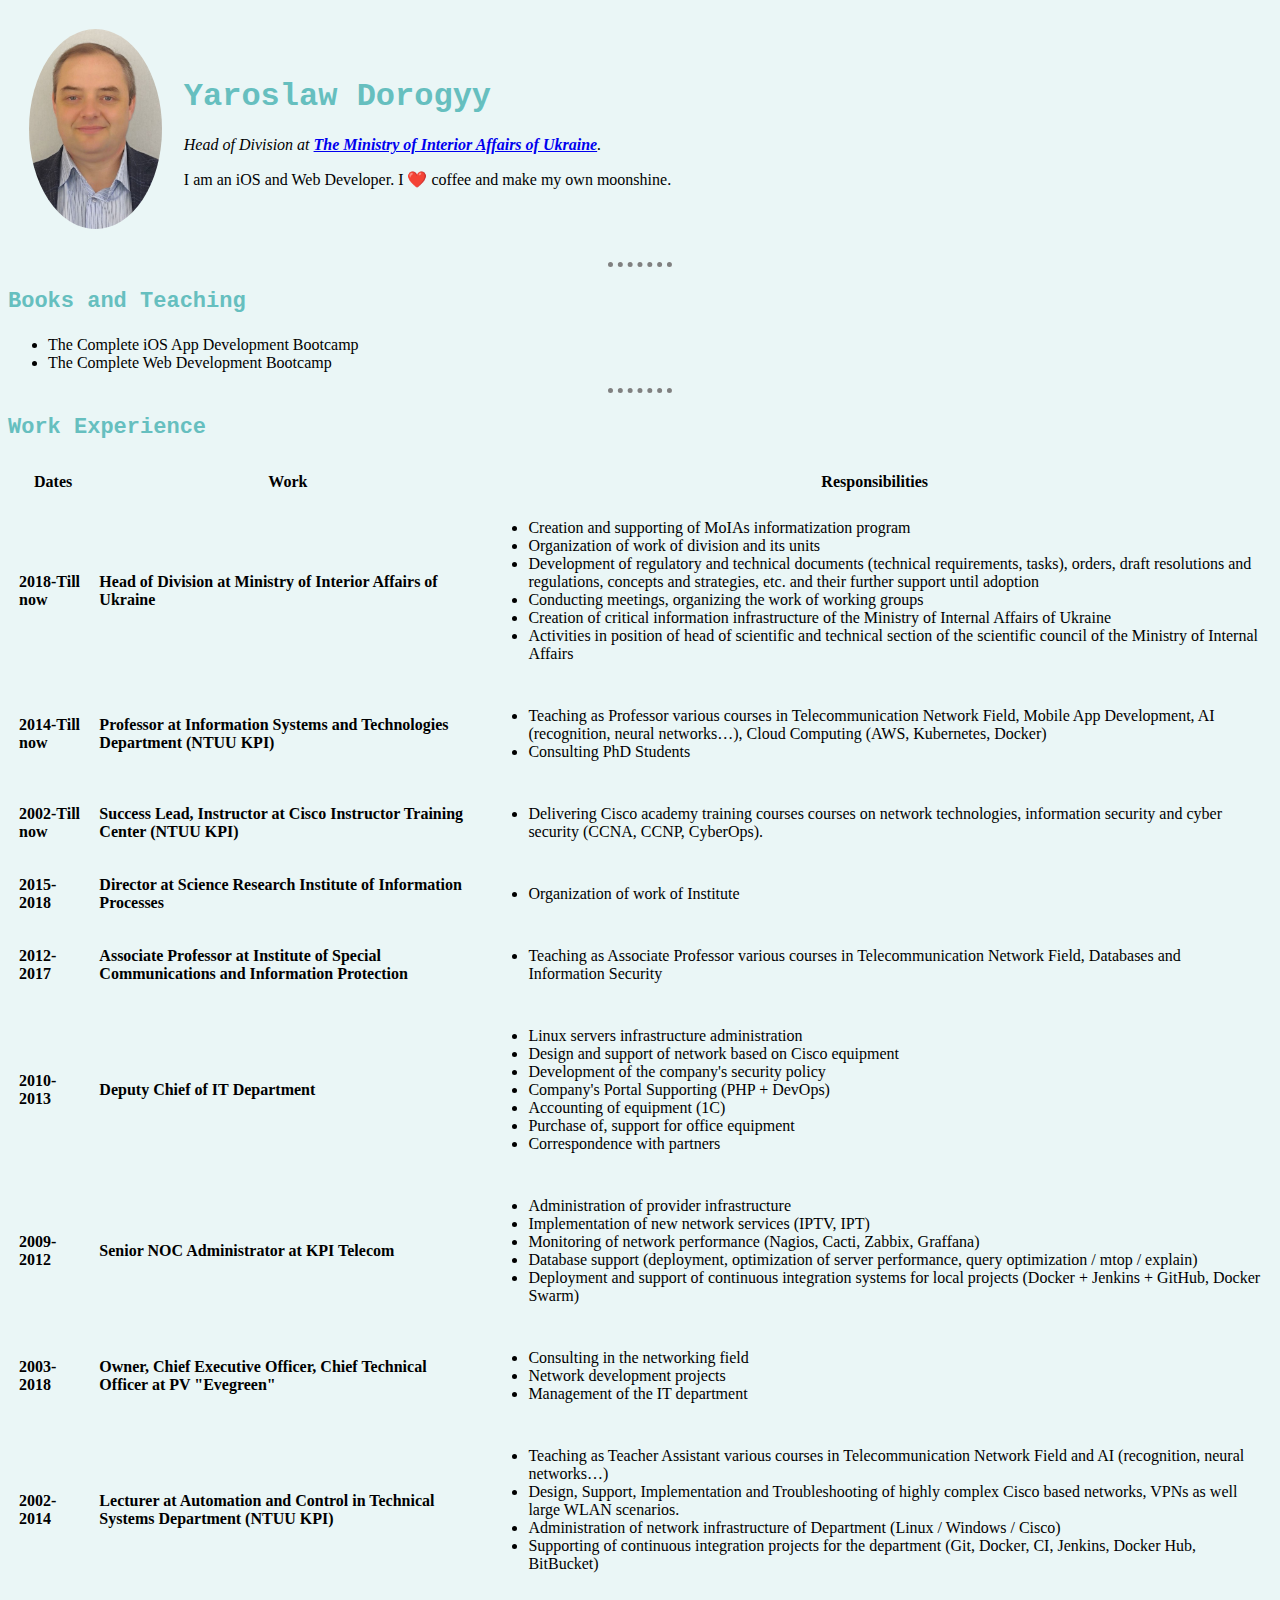
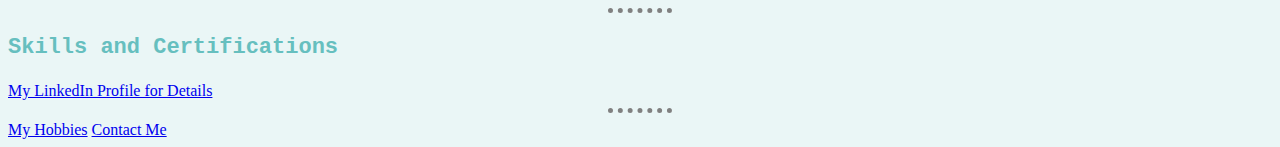
<file: index.html>
<!DOCTYPE html>
<html>
  <head>
    <meta charset="utf-8">
    <title>Yaroslaw's Personal Site</title>
    <link rel="stylesheet" href="css/style.css">
  </head>

  <body>
    <table cellspacing="20">
      <tr>
        <td><img class="circular" src="images/Yaroslaw.jpg" alt="yaroslaw profile picture"></td>
        <td><h1>Yaroslaw Dorogyy</h1>
        <p><em>Head of Division at <strong><a href="https://www.mvs.gov.ua/">The Ministry of Interior Affairs of Ukraine</a></strong>.</em></p>
        <p>I am an iOS and Web Developer. I ❤️ coffee and make my own moonshine.</p></td>
      </tr>
    </table>
    <hr>
    <h3>Books and Teaching</h3>
    <ul>
      <li>The Complete iOS App Development Bootcamp</li>
      <li>The Complete Web Development Bootcamp</li>
    </ul>
    <hr>
    <h3>Work Experience</h3>
    <table cellspacing="10">
      <thead>
        <tr>
            <th>Dates</th>
            <th>Work</th>
            <th>Responsibilities</th>
        </tr>
      </thead>
      <tbody>
        <tr>
            <td><strong>2018-Till now</strong></td>
            <td><strong>Head of Division at Ministry of Interior Affairs of Ukraine</strong></td>
            <td>
                <ul>
                    <li>Creation and supporting of MoIAs informatization program</li>
                    <li>Organization of work of division and its units</li>
                    <li>Development of regulatory and technical documents (technical requirements, tasks), orders, draft resolutions and regulations, concepts and strategies, etc. and their further support until adoption</li>
                    <li>Conducting meetings, organizing the work of working groups</li>
                    <li>Creation of critical information infrastructure of the Ministry of Internal Affairs of Ukraine</li>
                    <li>Activities in position of head of scientific and technical section of the scientific council of the Ministry of Internal Affairs</li> 
                </ul>
            </td>
        </tr>
        <tr>
            <td><strong>2014-Till now</strong></td>
            <td><strong>Professor at Information Systems and Technologies Department (NTUU KPI)</strong></td>
            <td>
                <ul>
                    <li>Teaching as Professor various courses in Telecommunication Network Field, Mobile App Development, AI (recognition, neural networks…), Cloud Computing (AWS, Kubernetes, Docker)</li>
                    <li>Consulting PhD Students</li>
                </ul>
            </td>
        </tr>
        <tr>
            <td><strong>2002-Till now</strong></td>
            <td><strong>Success Lead, Instructor at Cisco Instructor Training Center (NTUU KPI)</strong></td>
            <td>
                <ul>
                    <li>Delivering Cisco academy training courses courses on network technologies, information security and cyber security (CCNA, CCNP, CyberOps).</li>
                </ul>
            </td>
        </tr>
        <tr>
            <td><strong>2015-2018</strong></td>
            <td><strong>Director at Science Research Institute of Information Processes</strong></td>
            <td>
                <ul>
                    <li>Organization of work of Institute</li>
                </ul>
            </td>
        </tr>
        <tr>
            <td><strong>2012-2017</strong></td>
            <td><strong>Associate Professor at Institute of Special Communications and Information Protection</strong></td>
            <td>
                <ul>
                    <li>Teaching as Associate Professor various courses in Telecommunication Network Field, Databases and Information Security</li>
                </ul>
            </td>
        </tr>
        <tr>
            <td><strong>2010-2013</strong></td>
            <td><strong>Deputy Chief of ІТ Department</strong></td>
            <td>            
                <ul>
                    <li>Linux servers infrastructure administration</li>
                    <li>Design and support of network based on Cisco equipment</li>
                    <li>Development of the company's security policy</li>
                    <li>Company's Portal Supporting (PHP + DevOps)</li>
                    <li>Accounting of equipment (1C)</li>
                    <li>Purchase of, support for office equipment</li>
                    <li>Correspondence with partners</li>
                </ul>
            </td>          
        </tr>
        <tr>
            <td><strong>2009-2012</strong></td>
            <td><strong>Senior NOC Administrator at KPI Telecom</strong></td>
            <td>            
                <ul>
                    <li>Administration of provider infrastructure</li>
                    <li>Implementation of new network services (IPTV, IPT)</li>        
                    <li>Monitoring of network performance (Nagios, Cacti, Zabbix, Graffana)</li> 
                    <li>Database support (deployment, optimization of server performance, query optimization / mtop / explain)</li>    
                    <li>Deployment and support of continuous integration systems for local projects (Docker + Jenkins + GitHub, Docker Swarm)</li>
                </ul>
            </td>            
        </tr>
        <tr>
            <td><strong>2003-2018</strong></td>
            <td><strong>Owner, Chief Executive Officer, Chief Technical Officer at PV "Evegreen"</strong></td>
            <td>
                <ul>
                    <li>Consulting in the networking field</li>
                    <li>Network development projects</li>
                    <li>Management of the IT department</li>
                </ul>
            </td>
        </tr>
        <tr>
            <td><strong>2002-2014</strong></td>
            <td><strong>Lecturer at Automation and Control in Technical Systems Department (NTUU KPI)</strong></td>
            <td>
                <ul>
                    <li>Teaching as Teacher Assistant various courses in Telecommunication Network Field and AI (recognition, neural networks…)</li>
                    <li>Design, Support, Implementation and Troubleshooting of highly complex Cisco based networks, VPNs as well large WLAN scenarios.</li>
                    <li>Administration of network infrastructure of Department (Linux / Windows / Cisco)</li>
                    <li>Supporting of continuous integration projects for the department (Git, Docker, CI, Jenkins, Docker Hub, BitBucket)</li>
                </ul>
            </td>
        </tr>
      </tbody>
    </table>
    <hr>
    <h3>Skills and Certifications</h3>
    <table cellspacing="10">
      <tr>
        <a href="https://www.linkedin.com/in/arguss/" rel="Skills and Certifications">My LinkedIn Profile for Details</a>
      </tr>
    </table>
    <hr>
    <a href="hobbies.html">My Hobbies</a>
    <a href="contact-me.html">Contact Me</a>
  </body>
</html>
</file>
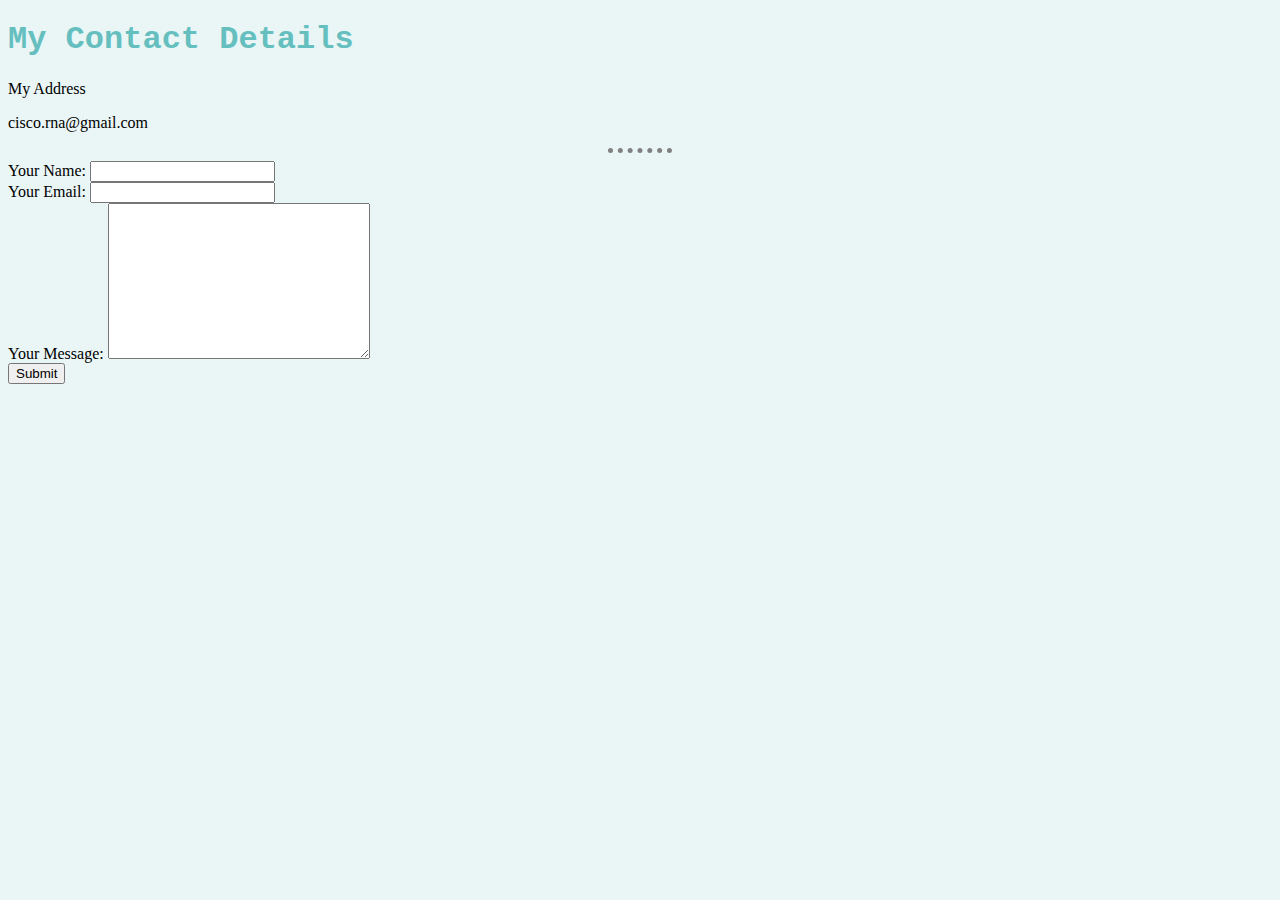
<file: contact-me.html>
<!DOCTYPE html>
<html lang="en">
<head>
    <meta charset="UTF-8">
    <title>Contact Me</title>
    <link rel="stylesheet" href="css/style.css">
</head>
<body>
    <h1>My Contact Details</h1>
    <p>My Address</p>
    <p>cisco.rna@gmail.com</p>
    <hr>
    <form class="" action="mailto:cisco.rna@gmail.com" method="post" enctype="text/plain"></form>
        <label>Your Name:</label> 
        <input type="text" name="yourName"><br>
        <label>Your Email:</label> 
        <input type="email" name="yourEmail"><br>
        <label>Your Message:</label> 
        <TEXtarea name="yourMessage" rows="10" cols="30"></TEXtarea><br>
        <input type="submit"><br>
</body>
</html>
</file>
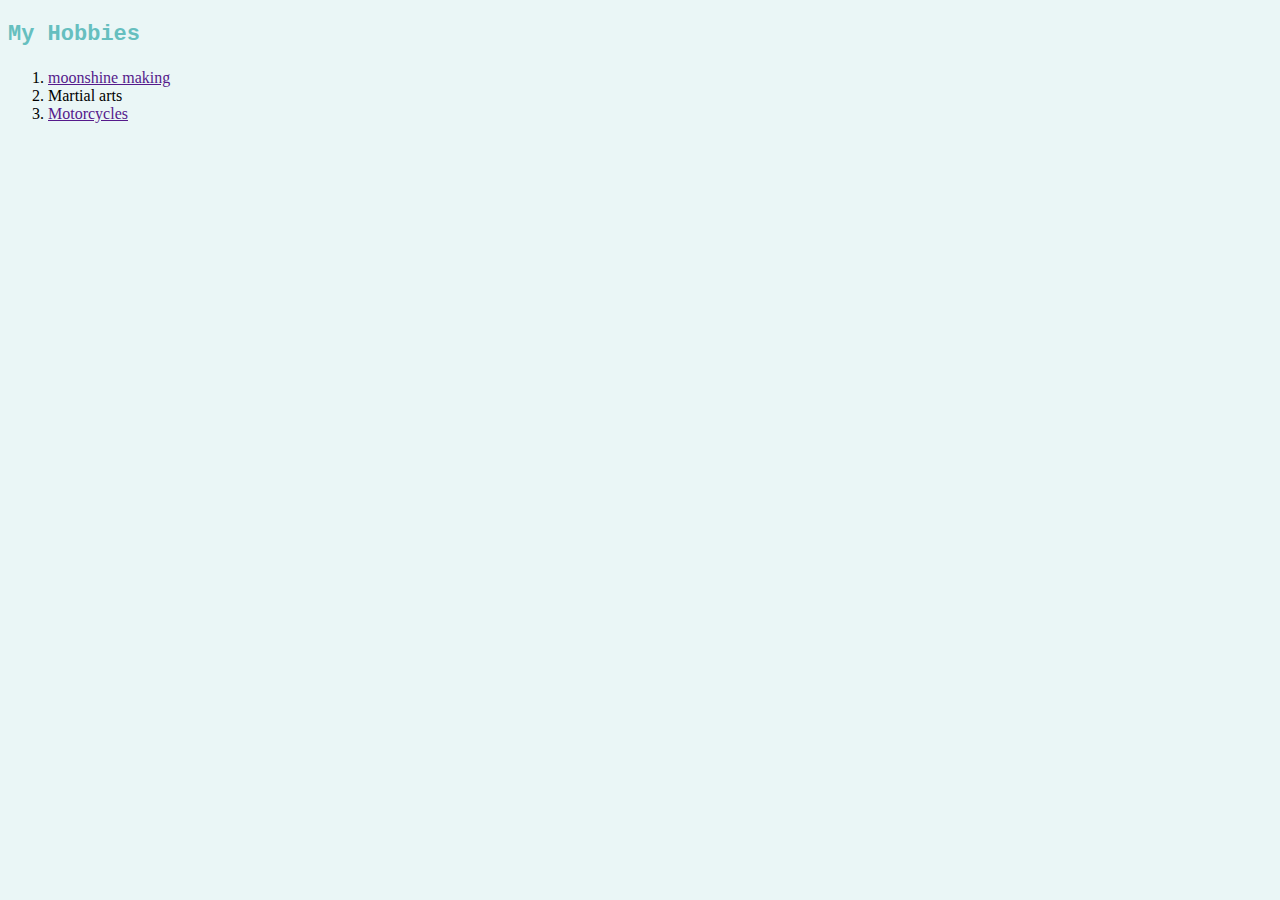
<file: hobbies.html>
<!DOCTYPE html>
<html>
  <head>
    <meta charset="utf-8">
    <title>My Hobbies</title>
    <link rel="stylesheet" href="css/style.css">
  </head>
  <body>
    <h3>My Hobbies</h3>
    <ol>
      <li><a href="">moonshine making</a></li>
      <li>Martial arts</li>
      <li><a href="">Motorcycles</a></li>
    </ol>
  </body>
</html>
</file>
<file: css/style.css>
body {
    background-color: #EAF6F6;
}

hr {
    border-style: none;
    border-top-style: dotted;
    border-color: grey;
    border-width: 5px;
    width: 5%;
}

img {
    height: 200px;
}

h1 {
    color: #66bfbf;
    font-family: 'Courier New', Courier, monospace;
    font-size: 32px;
}

h3 {
    color: #66bfbf;
    font-family: 'Courier New', Courier, monospace;
    font-size: 22px;
}

#header1 {
    color: green;
    text-decoration: underline coral solid 3px;
    border-style: dashed;
    
}

h1.hover {
    color: red;
}

.circular {
    border-radius: 100%;
}
</file>
